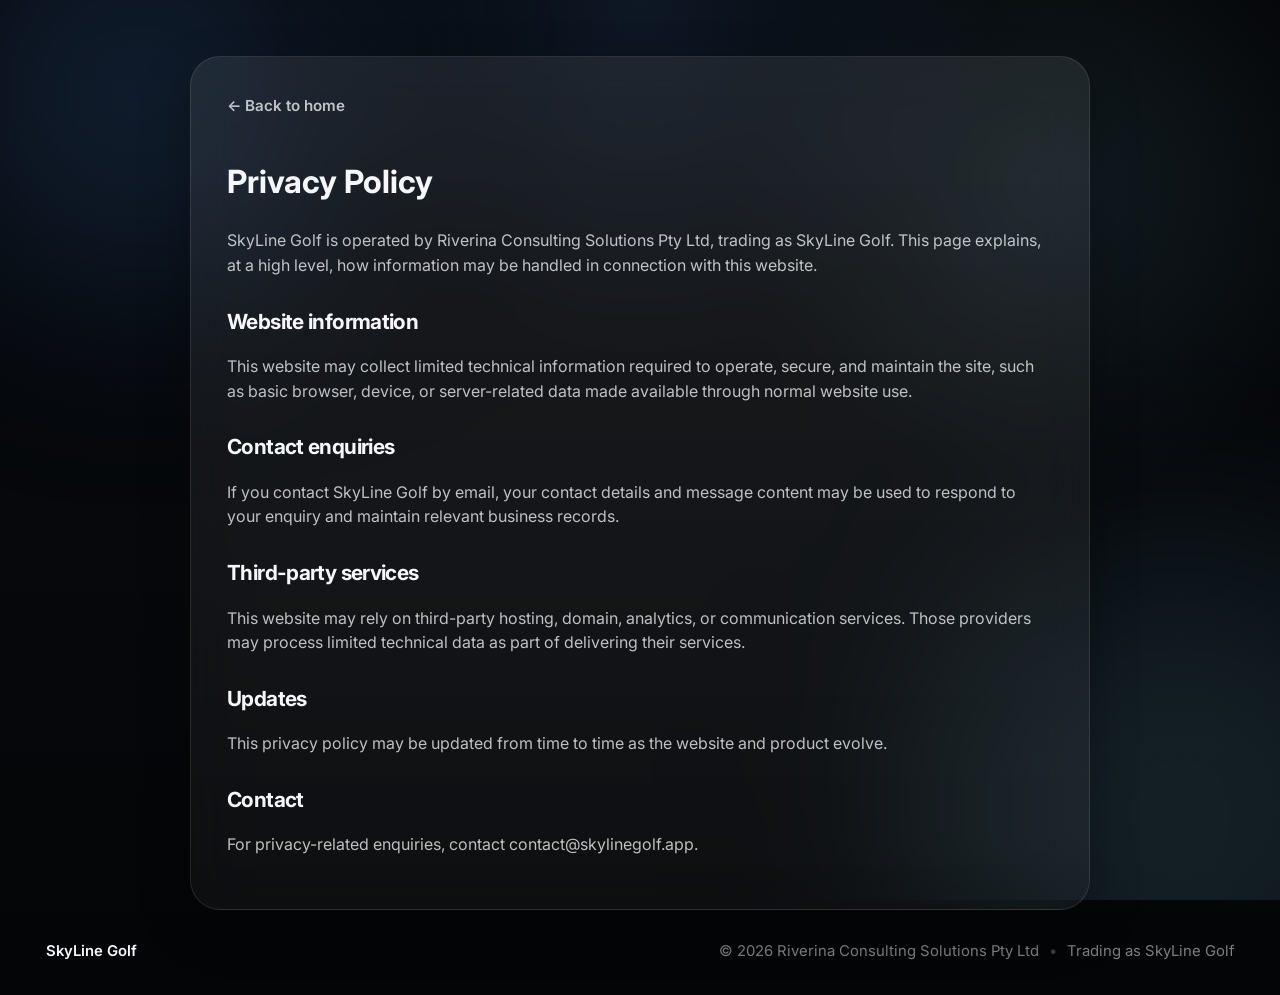
<file: privacy.html>
<!DOCTYPE html>
<html lang="en-AU">
<head>
  <meta charset="UTF-8" />
  <meta name="viewport" content="width=device-width, initial-scale=1.0" />

  <title>Privacy Policy | SkyLine Golf</title>
  <meta
    name="description"
    content="Privacy policy for SkyLine Golf."
  />
  <meta name="theme-color" content="#050608" />

  <link rel="preconnect" href="https://fonts.googleapis.com" />
  <link rel="preconnect" href="https://fonts.gstatic.com" crossorigin />
  <link
    href="https://fonts.googleapis.com/css2?family=Inter:wght@400;500;600;700;800&display=swap"
    rel="stylesheet"
  />
  <link rel="stylesheet" href="style.css" />
</head>
<body>
  <div class="site-background">
    <div class="bg-orb bg-orb-1" aria-hidden="true"></div>
    <div class="bg-orb bg-orb-2" aria-hidden="true"></div>
    <div class="bg-grid" aria-hidden="true"></div>
  </div>

  <div class="page-shell privacy-page">
    <main class="privacy-shell">
      <a class="back-link" href="index.html">← Back to home</a>

      <h1>Privacy Policy</h1>
      <p class="privacy-intro">
        SkyLine Golf is operated by Riverina Consulting Solutions Pty Ltd,
        trading as SkyLine Golf. This page explains, at a high level, how
        information may be handled in connection with this website.
      </p>

      <h2>Website information</h2>
      <p>
        This website may collect limited technical information required to
        operate, secure, and maintain the site, such as basic browser,
        device, or server-related data made available through normal website use.
      </p>

      <h2>Contact enquiries</h2>
      <p>
        If you contact SkyLine Golf by email, your contact details and message
        content may be used to respond to your enquiry and maintain relevant
        business records.
      </p>

      <h2>Third-party services</h2>
      <p>
        This website may rely on third-party hosting, domain, analytics, or
        communication services. Those providers may process limited technical
        data as part of delivering their services.
      </p>

      <h2>Updates</h2>
      <p>
        This privacy policy may be updated from time to time as the website
        and product evolve.
      </p>

      <h2>Contact</h2>
      <p>
        For privacy-related enquiries, contact
        <a href="mailto:contact@skylinegolf.app">contact@skylinegolf.app</a>.
      </p>
    </main>

    <footer class="site-footer">
      <div class="footer-left">
        <span class="footer-brand">SkyLine Golf</span>
      </div>

      <div class="footer-right">
        <span>© 2026 Riverina Consulting Solutions Pty Ltd</span>
        <span class="footer-separator">•</span>
        <span>Trading as SkyLine Golf</span>
      </div>
    </footer>
  </div>
</body>
</html>
</file>
<file: style.css>
:root {
  --bg: #050608;
  --surface: rgba(255, 255, 255, 0.04);
  --surface-strong: rgba(255, 255, 255, 0.065);
  --border: rgba(255, 255, 255, 0.10);
  --border-strong: rgba(255, 255, 255, 0.16);

  --text: #f5f7fb;
  --text-secondary: rgba(245, 247, 251, 0.76);
  --text-muted: rgba(245, 247, 251, 0.50);

  --accent: #87dcff;
  --accent-deep: #63a7ff;

  --shadow-soft: 0 18px 50px rgba(0, 0, 0, 0.28);
  --shadow-hero: 0 24px 80px rgba(0, 0, 0, 0.42);
  --glass-blur: blur(24px);

  --radius-lg: 18px;
  --radius-xl: 30px;

  --max-width: 1240px;
  --content-width: 1080px;
  --header-height: 84px;

  --phone-max-width: 430px;

  --screen-inset-top: 2.2%;
  --screen-inset-right: 5.35%;
  --screen-inset-bottom: 2.35%;
  --screen-inset-left: 5.35%;
}

*,
*::before,
*::after {
  box-sizing: border-box;
}

html {
  scroll-behavior: smooth;
}

body {
  margin: 0;
  min-height: 100vh;
  background:
    radial-gradient(circle at top, rgba(83, 156, 255, 0.12), transparent 30%),
    radial-gradient(circle at 82% 18%, rgba(135, 220, 255, 0.10), transparent 24%),
    linear-gradient(180deg, #040507 0%, #06080b 52%, #040507 100%);
  color: var(--text);
  font-family: "Inter", -apple-system, BlinkMacSystemFont, "Segoe UI", sans-serif;
  line-height: 1.55;
  -webkit-font-smoothing: antialiased;
  text-rendering: optimizeLegibility;
}

img,
video {
  display: block;
  max-width: 100%;
}

a {
  color: inherit;
  text-decoration: none;
}

button,
input {
  font: inherit;
}

#how-it-works,
#faq,
#waitlist,
#contact,
#why-skyline,
#who-its-for {
  scroll-margin-top: 92px;
}

.site-background {
  position: fixed;
  inset: 0;
  z-index: 0;
  pointer-events: none;
  overflow: hidden;
}

.bg-orb {
  position: absolute;
  border-radius: 999px;
  filter: blur(110px);
}

.bg-orb-1 {
  width: 420px;
  height: 420px;
  top: -120px;
  left: -70px;
  background: rgba(83, 156, 255, 0.16);
}

.bg-orb-2 {
  width: 520px;
  height: 520px;
  right: -160px;
  bottom: -180px;
  background: rgba(135, 220, 255, 0.12);
}

.bg-grid {
  position: absolute;
  inset: 0;
  opacity: 0.05;
  background-image:
    linear-gradient(rgba(255, 255, 255, 0.04) 1px, transparent 1px),
    linear-gradient(90deg, rgba(255, 255, 255, 0.04) 1px, transparent 1px);
  background-size: 5px 5px;
  mix-blend-mode: soft-light;
}

.page-shell {
  position: relative;
  z-index: 1;
  max-width: var(--max-width);
  margin: 0 auto;
  padding: 24px;
}

.section-shell {
  width: min(100%, var(--content-width));
  margin: 0 auto;
}

.site-header {
  position: relative;
  min-height: var(--header-height);
  display: grid;
  grid-template-columns: 1fr auto 1fr;
  align-items: center;
  gap: 18px;
  padding: 8px 2px 28px;
}

.site-header::after {
  content: "";
  position: absolute;
  left: 0;
  right: 0;
  bottom: 0;
  height: 1px;
  background: linear-gradient(
    90deg,
    transparent 0%,
    rgba(255, 255, 255, 0.04) 12%,
    rgba(255, 255, 255, 0.08) 28%,
    rgba(135, 220, 255, 0.14) 50%,
    rgba(255, 255, 255, 0.08) 72%,
    rgba(255, 255, 255, 0.04) 88%,
    transparent 100%
  );
  pointer-events: none;
}

.header-spacer {
  justify-self: start;
}

.brand {
  display: inline-flex;
  align-items: center;
  width: fit-content;
  flex: 0 0 auto;
}

.brand-centered {
  justify-self: center;
}

.brand-wordmark {
  justify-content: center;
}

.brand-wordmark-image {
  display: block;
  height: 30px;
  width: auto;
  max-width: 320px;
  object-fit: contain;
}

.site-nav {
  justify-self: end;
  display: inline-flex;
  align-items: center;
  gap: 4px;
  padding: 5px;
  border-radius: 22px;
  background:
    linear-gradient(180deg, rgba(13, 19, 30, 0.78) 0%, rgba(9, 13, 22, 0.68) 100%);
  border: 1px solid rgba(154, 192, 255, 0.10);
  box-shadow:
    inset 0 1px 0 rgba(255, 255, 255, 0.04),
    0 8px 28px rgba(0, 0, 0, 0.22);
  backdrop-filter: blur(18px);
  -webkit-backdrop-filter: blur(18px);
}

.site-nav a {
  position: relative;
  padding: 10px 16px;
  border-radius: 16px;
  color: rgba(245, 247, 251, 0.78);
  font-size: 0.93rem;
  font-weight: 500;
  line-height: 1;
  letter-spacing: -0.01em;
  transition:
    background-color 0.18s ease,
    color 0.18s ease,
    box-shadow 0.18s ease,
    transform 0.18s ease;
}

.site-nav a:hover,
.site-nav a:focus-visible {
  color: var(--text);
  background: linear-gradient(
    180deg,
    rgba(255, 255, 255, 0.09) 0%,
    rgba(255, 255, 255, 0.045) 100%
  );
  box-shadow:
    inset 0 1px 0 rgba(255, 255, 255, 0.06),
    0 0 0 1px rgba(135, 220, 255, 0.06);
  transform: translateY(-0.5px);
  outline: none;
}

.hero-intro {
  max-width: 780px;
  padding: 18px 4px 24px;
}

.eyebrow,
.section-kicker,
.hero-message-kicker {
  margin: 0 0 12px;
  color: var(--accent);
  font-size: 0.84rem;
  font-weight: 700;
  letter-spacing: 0.12em;
  text-transform: uppercase;
}

.hero-intro h1 {
  margin: 0;
  max-width: 11ch;
  font-size: clamp(3rem, 6vw, 5.3rem);
  line-height: 0.94;
  letter-spacing: -0.06em;
  font-weight: 800;
}

.gradient-text {
  background: linear-gradient(135deg, #f5f7fb 0%, #99e6ff 45%, var(--accent-deep) 100%);
  -webkit-background-clip: text;
  background-clip: text;
  color: transparent;
}

.hero-actions {
  display: flex;
  align-items: center;
  gap: 12px;
  margin-top: 28px;
  flex-wrap: wrap;
}

.button-primary,
.button-secondary {
  display: inline-flex;
  align-items: center;
  justify-content: center;
  min-height: 48px;
  padding: 0 18px;
  border-radius: 999px;
  font-weight: 600;
  transition:
    transform 0.18s ease,
    background-color 0.18s ease,
    border-color 0.18s ease,
    color 0.18s ease,
    box-shadow 0.18s ease;
  cursor: pointer;
  border: 0;
}

.button-primary {
  color: #031019;
  background: linear-gradient(135deg, #d7f3ff 0%, #8edbff 45%, var(--accent-deep) 100%);
  box-shadow: 0 10px 28px rgba(99, 167, 255, 0.22);
}

.button-primary:hover,
.button-primary:focus-visible {
  transform: translateY(-1px);
  outline: none;
}

.button-secondary {
  color: var(--text);
  background: var(--surface);
  border: 1px solid var(--border);
}

.button-secondary:hover,
.button-secondary:focus-visible {
  background: var(--surface-strong);
  transform: translateY(-1px);
  outline: none;
}

.hero-helper {
  margin: 14px 0 0;
  color: var(--text-secondary);
  font-size: 0.98rem;
}

.scrub-section {
  position: relative;
  height: 260vh;
  margin-top: 6px;
}

.scrub-sticky {
  position: sticky;
  top: 0;
  height: 100vh;
  display: flex;
  flex-direction: column;
  justify-content: center;
}

.hero-stage {
  position: relative;
  min-height: 72vh;
  display: grid;
  grid-template-columns: minmax(280px, 460px) minmax(0, 1fr);
  align-items: center;
  gap: 48px;
}

.hero-copy-side {
  align-self: center;
  min-height: 360px;
  display: flex;
  align-items: center;
}

.hero-copy-stack {
  position: relative;
  width: 100%;
  min-height: 320px;
}

.hero-message {
  position: absolute;
  inset: 0;
  display: flex;
  flex-direction: column;
  justify-content: center;
  opacity: 0;
  transform: translateY(40px);
  transition:
    opacity 0.45s ease,
    transform 0.45s ease;
  pointer-events: none;
}

.hero-message.is-active {
  opacity: 1;
  transform: translateY(0);
}

.hero-message-title {
  margin: 0 0 14px;
  font-size: clamp(2rem, 4vw, 3.6rem);
  line-height: 0.98;
  letter-spacing: -0.05em;
  font-weight: 800;
  max-width: 12ch;
}

.hero-message-body {
  margin: 0;
  color: var(--text-secondary);
  font-size: 1.06rem;
  max-width: 30ch;
}

.hero-phone-wrap {
  position: relative;
  display: flex;
  justify-content: center;
  align-items: center;
  min-height: 72vh;
}

.hero-glow {
  position: absolute;
  border-radius: 999px;
  pointer-events: none;
  z-index: 1;
  transform-origin: center center;
  will-change: transform;
}

.hero-glow-primary {
  width: 620px;
  height: 620px;
  background: radial-gradient(
    circle,
    rgba(83, 156, 255, 0.22) 0%,
    rgba(83, 156, 255, 0.10) 32%,
    rgba(83, 156, 255, 0) 72%
  );
  filter: blur(36px);
  left: 50%;
  top: 50%;
  transform: translate(-50%, -50%);
}

.hero-glow-secondary {
  width: 420px;
  height: 420px;
  background: radial-gradient(
    circle,
    rgba(135, 220, 255, 0.16) 0%,
    rgba(135, 220, 255, 0.06) 34%,
    rgba(135, 220, 255, 0) 74%
  );
  filter: blur(44px);
  left: 54%;
  top: 44%;
  transform: translate(-50%, -50%);
}

.phone-composite {
  position: relative;
  z-index: 3;
  width: min(100%, var(--phone-max-width));
  filter: drop-shadow(var(--shadow-hero));
}

.phone-screen-window {
  position: absolute;
  top: var(--screen-inset-top);
  right: var(--screen-inset-right);
  bottom: var(--screen-inset-bottom);
  left: var(--screen-inset-left);
  overflow: hidden;
  border-radius: 60px;
  background: #000;
}

.hero-demo-video {
  width: 100%;
  height: 100%;
  object-fit: cover;
  background: #000;
}

.video-fallback-copy {
  position: absolute;
  inset: 0;
  display: grid;
  place-items: center;
  color: rgba(245, 247, 251, 0.72);
  font-size: 0.95rem;
  letter-spacing: 0.02em;
  background:
    radial-gradient(circle at center, rgba(83, 156, 255, 0.08), transparent 50%),
    #000;
  transition: opacity 0.2s ease;
  pointer-events: none;
}

.video-fallback-copy.is-hidden {
  opacity: 0;
}

.phone-frame-overlay {
  position: relative;
  z-index: 4;
  width: 100%;
  height: auto;
  pointer-events: none;
  user-select: none;
  -webkit-user-drag: none;
}

.scrub-progress {
  margin-top: 20px;
  display: flex;
  justify-content: center;
}

.scrub-progress-track {
  width: min(420px, 58vw);
  height: 4px;
  border-radius: 999px;
  background: rgba(255, 255, 255, 0.08);
  overflow: hidden;
}

.scrub-progress-fill {
  width: 0%;
  height: 100%;
  border-radius: inherit;
  background: linear-gradient(90deg, var(--accent) 0%, var(--accent-deep) 100%);
}

.section-block,
.waitlist-section,
.business-strip {
  position: relative;
  z-index: 5;
}

.section-block {
  padding: 78px 0;
  border-top: 1px solid rgba(255, 255, 255, 0.08);
}

.section-header {
  max-width: 760px;
  margin-bottom: 34px;
}

.section-header h2 {
  margin: 0 0 12px;
  font-size: clamp(2rem, 4vw, 3rem);
  line-height: 1.02;
  letter-spacing: -0.045em;
  font-weight: 800;
}

.section-header p {
  margin: 0;
  color: var(--text-secondary);
  font-size: 1.04rem;
  max-width: 48rem;
}

.how-grid,
.feature-grid,
.audience-grid {
  display: grid;
  grid-template-columns: repeat(3, minmax(0, 1fr));
  gap: 24px;
}

.how-step,
.feature-item,
.audience-item {
  padding-top: 18px;
  border-top: 1px solid rgba(255, 255, 255, 0.10);
}

.step-number {
  display: inline-flex;
  align-items: center;
  justify-content: center;
  min-width: 42px;
  min-height: 28px;
  padding: 0 10px;
  border-radius: 999px;
  background: rgba(99, 167, 255, 0.12);
  color: var(--accent);
  font-size: 0.82rem;
  font-weight: 700;
  letter-spacing: 0.08em;
}

.how-step h3,
.feature-item h3,
.audience-item h3 {
  margin: 18px 0 10px;
  font-size: 1.22rem;
  line-height: 1.1;
  letter-spacing: -0.03em;
}

.how-step p,
.feature-item p,
.audience-item p {
  margin: 0;
  color: var(--text-secondary);
  font-size: 1rem;
}

.faq-section {
  padding-bottom: 54px;
}

.faq-list {
  border-top: 1px solid rgba(255, 255, 255, 0.08);
}

.faq-item {
  border-bottom: 1px solid rgba(255, 255, 255, 0.08);
}

.faq-item summary {
  list-style: none;
  cursor: pointer;
  padding: 22px 0;
  font-size: 1.08rem;
  font-weight: 600;
  letter-spacing: -0.02em;
  color: var(--text);
  display: flex;
  align-items: center;
  justify-content: space-between;
  gap: 18px;
}

.faq-item summary::-webkit-details-marker {
  display: none;
}

.faq-item summary::after {
  content: "+";
  color: var(--accent);
  font-size: 1.3rem;
  line-height: 1;
  flex-shrink: 0;
  transition: transform 0.18s ease;
}

.faq-item[open] summary::after {
  transform: rotate(45deg);
}

.faq-answer {
  padding: 0 0 22px;
}

.faq-answer p {
  margin: 0;
  color: var(--text-secondary);
  max-width: 52rem;
}

.waitlist-section {
  padding: 42px 0 28px;
  border-top: 1px solid rgba(255, 255, 255, 0.08);
}

.waitlist-shell {
  padding: 34px 0 10px;
}

.waitlist-copy {
  max-width: 760px;
  margin-bottom: 24px;
}

.waitlist-copy h2 {
  margin: 0 0 12px;
  font-size: clamp(2rem, 4vw, 3rem);
  line-height: 1.02;
  letter-spacing: -0.045em;
  font-weight: 800;
}

.waitlist-copy p:last-child {
  margin: 0;
  color: var(--text-secondary);
  font-size: 1.04rem;
}

.waitlist-form {
  display: flex;
  align-items: center;
  gap: 12px;
  flex-wrap: wrap;
}

.waitlist-form input {
  flex: 1 1 320px;
  min-height: 50px;
  padding: 0 16px;
  border-radius: 14px;
  border: 1px solid var(--border);
  background: var(--surface);
  color: var(--text);
  outline: none;
  transition:
    border-color 0.18s ease,
    box-shadow 0.18s ease,
    background-color 0.18s ease;
}

.waitlist-form input::placeholder {
  color: rgba(245, 247, 251, 0.42);
}

.waitlist-form input:focus {
  border-color: rgba(135, 220, 255, 0.34);
  box-shadow: 0 0 0 4px rgba(135, 220, 255, 0.08);
  background: var(--surface-strong);
}

.waitlist-note,
.waitlist-status {
  margin: 12px 0 0;
  color: var(--text-muted);
  font-size: 0.95rem;
}

.waitlist-status {
  min-height: 1.4em;
}

.business-strip {
  padding: 28px 0 18px;
  border-top: 1px solid rgba(255, 255, 255, 0.08);
}

.business-strip-shell {
  display: flex;
  align-items: center;
  justify-content: space-between;
  gap: 24px;
}

.business-strip-copy h2 {
  margin: 0;
  font-size: clamp(1.7rem, 3vw, 2.35rem);
  line-height: 1.04;
  letter-spacing: -0.04em;
}

.business-email {
  display: inline-flex;
  align-items: center;
  justify-content: center;
  min-height: 50px;
  padding: 0 18px;
  border-radius: 999px;
  color: var(--text);
  font-weight: 600;
  background: var(--surface);
  border: 1px solid var(--border);
  transition:
    background-color 0.18s ease,
    transform 0.18s ease;
}

.business-email:hover,
.business-email:focus-visible {
  background: var(--surface-strong);
  transform: translateY(-1px);
  outline: none;
}

.site-footer {
  display: flex;
  align-items: center;
  justify-content: space-between;
  gap: 18px;
  padding: 30px 2px 8px;
  color: var(--text-muted);
  font-size: 0.93rem;
}

.footer-left,
.footer-right {
  display: flex;
  flex-wrap: wrap;
  align-items: center;
  gap: 10px;
}

.footer-brand {
  color: var(--text);
  font-weight: 600;
}

.footer-separator {
  color: rgba(255, 255, 255, 0.22);
}

.privacy-page {
  padding-top: 20px;
}

.privacy-shell {
  max-width: 900px;
  margin: 36px auto 0;
  padding: 36px;
  background: linear-gradient(
    180deg,
    rgba(255, 255, 255, 0.08) 0%,
    rgba(255, 255, 255, 0.04) 100%
  );
  border: 1px solid var(--border);
  border-radius: var(--radius-xl);
  box-shadow: var(--shadow-soft);
  backdrop-filter: var(--glass-blur);
  -webkit-backdrop-filter: var(--glass-blur);
}

.privacy-intro {
  margin-bottom: 24px;
}

.privacy-shell h2 {
  margin: 28px 0 10px;
  font-size: 1.3rem;
  letter-spacing: -0.03em;
}

.privacy-shell p,
.privacy-shell li {
  color: var(--text-secondary);
}

.privacy-shell ul {
  margin: 8px 0 0;
  padding-left: 22px;
}

.back-link {
  display: inline-flex;
  align-items: center;
  gap: 8px;
  margin-bottom: 18px;
  color: var(--text-secondary);
  font-size: 0.95rem;
  font-weight: 600;
}

.back-link:hover,
.back-link:focus-visible {
  color: var(--text);
  outline: none;
}

.sr-only {
  position: absolute;
  width: 1px;
  height: 1px;
  padding: 0;
  margin: -1px;
  overflow: hidden;
  clip: rect(0, 0, 0, 0);
  border: 0;
}

@media (max-width: 1080px) {
  .hero-stage {
    grid-template-columns: 1fr;
    gap: 22px;
    align-content: start;
  }

  .hero-copy-side {
    min-height: 240px;
  }

  .hero-copy-stack {
    min-height: 240px;
  }

  .hero-message-title {
    max-width: 100%;
  }

  .hero-phone-wrap {
    min-height: auto;
  }

  .phone-composite {
    width: min(100%, 360px);
  }

  .scrub-section {
    height: 245vh;
  }

  .scrub-sticky {
    height: 100svh;
    justify-content: flex-start;
    padding-top: 18px;
    padding-bottom: 18px;
  }

  .how-grid,
  .feature-grid,
  .audience-grid {
    grid-template-columns: 1fr;
    gap: 20px;
  }

  .business-strip-shell {
    flex-direction: column;
    align-items: flex-start;
  }
}

@media (max-width: 780px) {
  .page-shell {
    padding: 18px;
  }

  .site-header {
    grid-template-columns: 1fr;
    justify-items: center;
    gap: 14px;
    padding-bottom: 18px;
  }

  .header-spacer {
    display: none;
  }

  .brand-centered {
    justify-self: center;
  }

  .brand-wordmark-image {
    height: 26px;
    max-width: 260px;
  }

  .site-nav {
    justify-self: center;
    width: auto;
    gap: 3px;
    padding: 4px;
    border-radius: 20px;
    flex-wrap: wrap;
    justify-content: center;
  }

  .site-nav a {
    padding: 9px 14px;
    border-radius: 14px;
  }

  .hero-intro {
    padding: 12px 2px 14px;
  }

  .hero-actions {
    margin-top: 24px;
  }

  .scrub-section {
    height: 270vh;
    margin-bottom: 28px;
  }

  .scrub-sticky {
    height: 100svh;
    justify-content: flex-start;
    padding-top: 8px;
    padding-bottom: 18px;
  }

  .hero-stage {
    min-height: auto;
    grid-template-columns: 1fr;
    gap: 18px;
    align-content: start;
  }

  .hero-copy-side {
    min-height: 190px;
    align-items: flex-start;
  }

  .hero-copy-stack {
    min-height: 190px;
  }

  .hero-message-title {
    font-size: clamp(1.9rem, 7vw, 3rem);
    max-width: 100%;
  }

  .hero-message-body {
    max-width: 100%;
  }

  .hero-phone-wrap {
    min-height: auto;
    align-items: flex-start;
  }

  .phone-composite {
    width: min(100%, 310px);
  }

  .phone-screen-window {
    border-radius: 48px;
  }

  .hero-glow-primary {
    width: 360px;
    height: 360px;
  }

  .hero-glow-secondary {
    width: 260px;
    height: 260px;
  }

  .scrub-progress {
    margin-top: 12px;
  }

  .section-block {
    padding: 62px 0;
  }

  .section-header {
    margin-bottom: 28px;
  }

  .waitlist-form {
    flex-direction: column;
    align-items: stretch;
  }

  .waitlist-form input {
    flex: 1 1 auto;
    width: 100%;
  }

  .waitlist-form .button-primary {
    width: 100%;
  }

  .site-footer {
    flex-direction: column;
    align-items: flex-start;
    padding-top: 24px;
  }
}

@media (max-width: 560px) {
  .hero-intro h1 {
    max-width: 100%;
    font-size: clamp(2.35rem, 12vw, 4rem);
  }

  .brand-wordmark-image {
    height: 24px;
    max-width: 220px;
  }

  .site-nav {
    gap: 4px;
    padding: 5px;
  }

  .site-nav a {
    padding: 8px 12px;
    font-size: 0.87rem;
  }

  .button-primary,
  .button-secondary {
    width: 100%;
  }

  .scrub-section {
    height: 250vh;
    margin-bottom: 34px;
  }

  .scrub-sticky {
    height: 100svh;
    justify-content: flex-start;
    padding-top: 4px;
    padding-bottom: 14px;
  }

  .hero-stage {
    gap: 16px;
  }

  .hero-copy-side {
    min-height: 170px;
  }

  .hero-copy-stack {
    min-height: 170px;
  }

  .hero-message-title {
    font-size: clamp(1.65rem, 9vw, 2.35rem);
  }

  .hero-message-body,
  .section-header p,
  .how-step p,
  .feature-item p,
  .audience-item p,
  .faq-answer p,
  .waitlist-copy p:last-child {
    font-size: 0.98rem;
    max-width: 100%;
  }

  .hero-phone-wrap {
    min-height: auto;
  }

  .phone-composite {
    width: min(100%, 270px);
  }

  .phone-screen-window {
    border-radius: 42px;
  }

  .hero-glow-primary {
    width: 300px;
    height: 300px;
  }

  .hero-glow-secondary {
    width: 210px;
    height: 210px;
  }

  .section-block {
    padding: 54px 0;
  }

  .business-email {
    width: 100%;
  }
}

@media (prefers-reduced-motion: reduce) {
  html {
    scroll-behavior: auto;
  }

  .scrub-section {
    height: auto;
  }

  .scrub-sticky {
    position: relative;
    height: auto;
  }

  .scrub-progress {
    display: none;
  }

  .hero-message {
    position: relative;
    opacity: 1;
    transform: none;
    pointer-events: auto;
    margin-bottom: 18px;
  }

  .hero-copy-stack {
    min-height: unset;
  }
}
</file>
